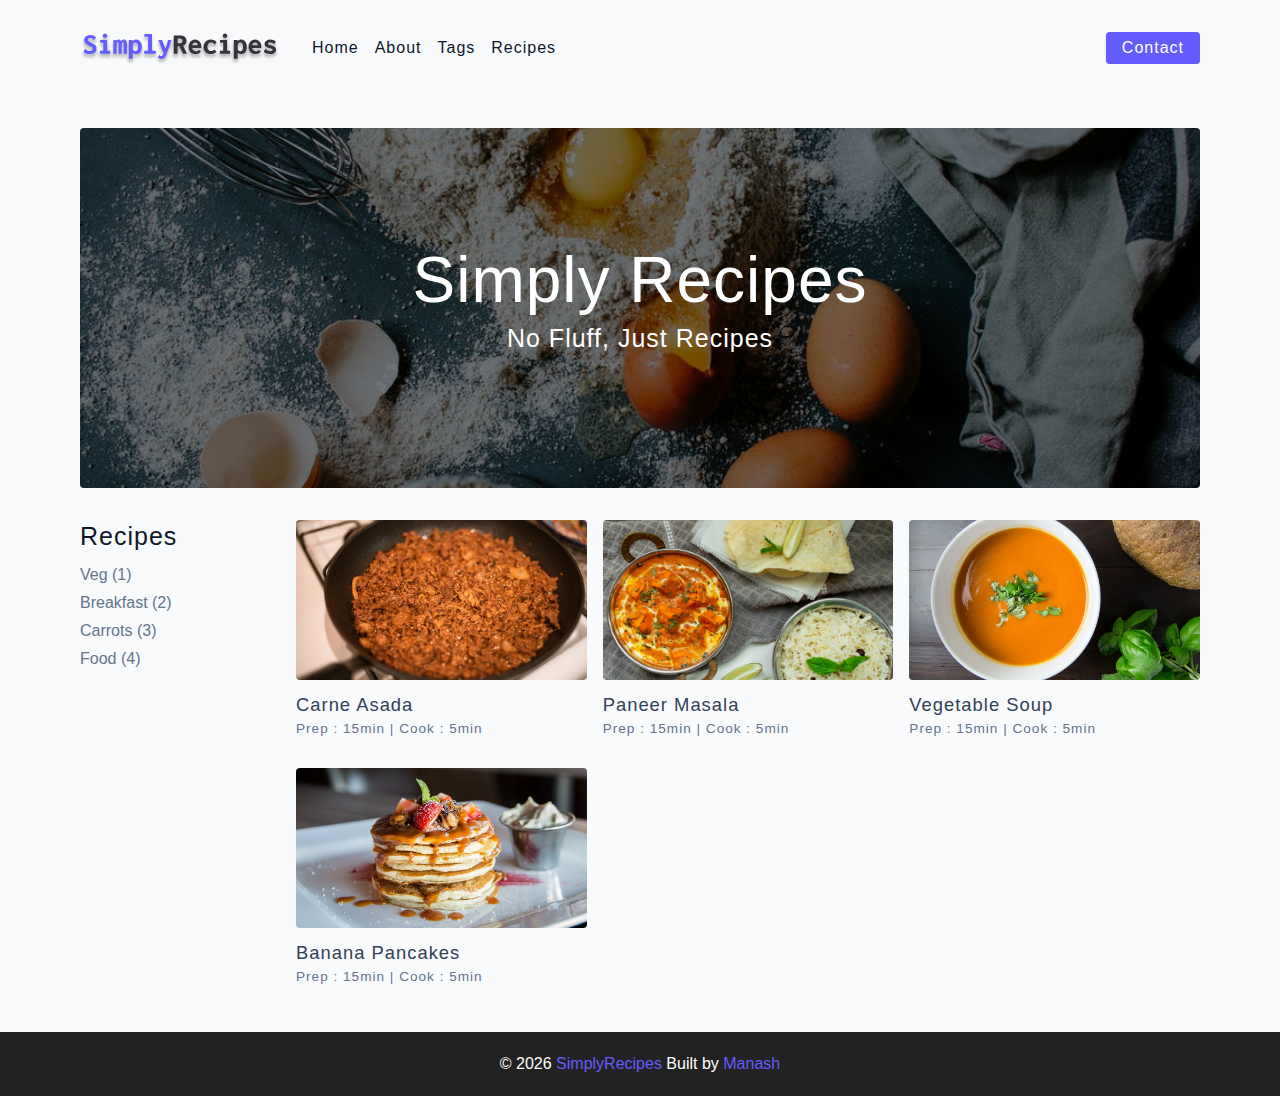
<file: index.html>
<!DOCTYPE html>
<html lang="en">
  <head>
    <meta charset="UTF-8" />
    <meta http-equiv="X-UA-Compatible" content="IE=edge" />
    <meta name="viewport" content="width=device-width, initial-scale=1.0" />
    <title>Simply Recipes || Final</title>
    <!-- favicon -->
    <link rel="shortcut icon" href="./assets/favicon.ico" type="image/x-icon" />
    <!-- normalize -->
    <link rel="stylesheet" href="./css/normalize.css" />
    <!-- font-awesome -->
    <link
      rel="stylesheet"
      href="https://cdnjs.cloudflare.com/ajax/libs/font-awesome/5.14.0/css/all.min.css"
    />
    <!-- main css -->
    <link rel="stylesheet" href="./css/main.css" />
  </head>
  <body>
    <!-- nav  -->
    <nav class="navbar">
      <div class="nav-center">
        <div class="nav-header">
          <a href="index.html" class="nav-logo">
            <img src="./assets/logo.svg" alt="simply recipes" />
          </a>
          <button class="nav-btn btn">
            <i class="fas fa-align-justify"></i>
          </button>
        </div>
        <div class="nav-links">
          <a href="index.html" class="nav-link"> home </a>
          <a href="about.html" class="nav-link"> about </a>
          <a href="tags.html" class="nav-link"> tags </a>
          <a href="recipes.html" class="nav-link"> recipes </a>

          <div class="nav-link contact-link">
            <a href="contact.html" class="btn"> contact </a>
          </div>
        </div>
      </div>
    </nav>
    <!-- end of nav -->
    <!-- main -->
    <main class="page">
      <!-- header -->
      <header class="hero">
        <div class="hero-container">
          <div class="hero-text">
            <h1>simply recipes</h1>
            <h4>no fluff, just recipes</h4>
          </div>
        </div>
      </header>
      <!-- end of header -->
      <section class="recipes-container">
        <!-- tag container -->
        <div class="tags-container">
          <h4>recipes</h4>
          <div class="tags-list">
            <a href="tag-template.html">Veg (1)</a>
            <a href="tag-template.html">Breakfast (2)</a>
            <a href="tag-template.html">Carrots (3)</a>
            <a href="tag-template.html">Food (4)</a>
          </div>
        </div>
        <!-- end of tag container -->
        <!-- recipes list -->
        <div class="recipes-list">
          <!-- single recipe -->
          <a href="single-recipe.html" class="recipe">
            <img
              src="./assets/recipes/recipe-1.jpeg"
              class="img recipe-img"
              alt=""
            />
            <h5>Carne Asada</h5>
            <p>Prep : 15min | Cook : 5min</p>
          </a>
          <!-- end of single recipe -->
          <!-- single recipe -->
          <a href="single-recipe.html" class="recipe">
            <img
              src="./assets/recipes/recipe-2.jpg"
              class="img recipe-img"
              alt=""
            />
            <h5>Paneer Masala</h5>
            <p>Prep : 15min | Cook : 5min</p>
          </a>
          <!-- end of single recipe -->
          <!-- single recipe -->
          <a href="single-recipe.html" class="recipe">
            <img
              src="./assets/recipes/recipe-3.jpeg"
              class="img recipe-img"
              alt=""
            />
            <h5>Vegetable Soup</h5>
            <p>Prep : 15min | Cook : 5min</p>
          </a>
          <!-- end of single recipe -->
          <!-- single recipe -->
          <a href="single-recipe.html" class="recipe">
            <img
              src="./assets/recipes/recipe-4.jpeg"
              class="img recipe-img"
              alt=""
            />
            <h5>Banana Pancakes</h5>
            <p>Prep : 15min | Cook : 5min</p>
          </a>
          <!-- end of single recipe -->
        </div>
        <!-- end of recipes list -->
      </section>
    </main>
    <!-- end of main -->
    <!-- footer -->
    <footer class="page-footer">
        <p>
          &copy; <span id="date"></span>
          <span class="footer-logo">SimplyRecipes</span> Built by
          <a href="https://www.linkedin.com/in/manash-s-03a178252/">Manash</a>
        </p>
      </footer>
      <script src="./js/app.js"></script>
    </body>
  </html>
</file>
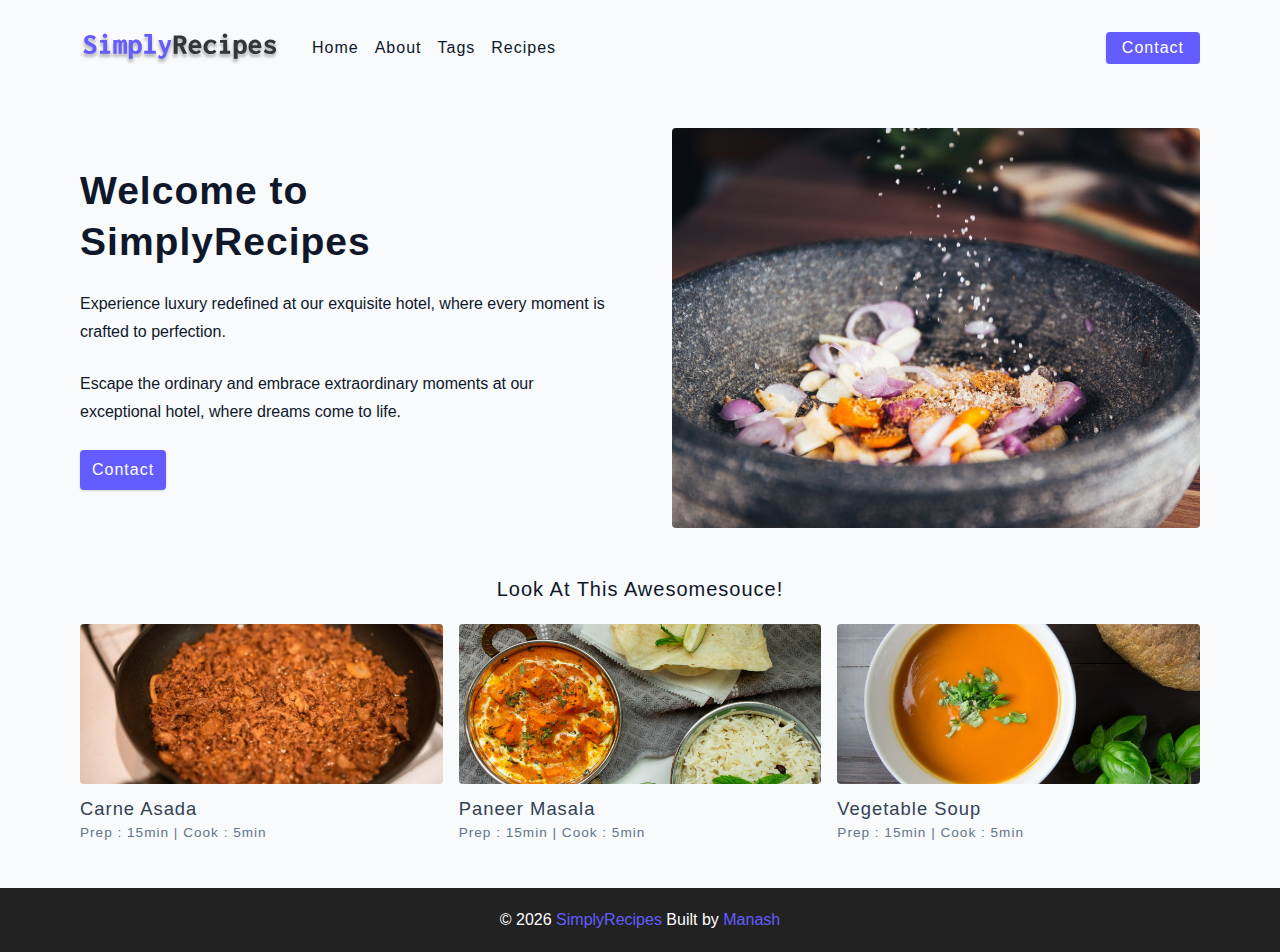
<file: about.html>
<!DOCTYPE html>
<html lang="en">
  <head>
    <meta charset="UTF-8" />
    <meta http-equiv="X-UA-Compatible" content="IE=edge" />
    <meta name="viewport" content="width=device-width, initial-scale=1.0" />
    <title>About || Final</title>
   
    <link rel="shortcut icon" href="./assets/favicon.ico" type="image/x-icon" />
    
    <link rel="stylesheet" href="./css/normalize.css" />
   
    <link
      rel="stylesheet"
      href="https://cdnjs.cloudflare.com/ajax/libs/font-awesome/5.14.0/css/all.min.css"
    />
   
    <link rel="stylesheet" href="./css/main.css" />
  </head>
  <body>
 
    <nav class="navbar">
      <div class="nav-center">
        <div class="nav-header">
          <a href="index.html" class="nav-logo">
            <img src="./assets/logo.svg" alt="simply recipes" />
          </a>
          <button class="nav-btn btn">
            <i class="fas fa-align-justify"></i>
          </button>
        </div>
        <div class="nav-links">
          <a href="index.html" class="nav-link"> home </a>
          <a href="about.html" class="nav-link"> about </a>
          <a href="tags.html" class="nav-link"> tags </a>
          <a href="recipes.html" class="nav-link"> recipes </a>

          <div class="nav-link contact-link">
            <a href="contact.html" class="btn"> contact </a>
          </div>
        </div>
      </div>
    </nav>
   
    <main class="page">
      <section class="about-page">
        <article>
          <h2>Welcome to SimplyRecipes</h2>
          <p>
            Experience luxury redefined at our exquisite hotel, where every moment is crafted to perfection.
          </p>
          <p>
            Escape the ordinary and embrace extraordinary moments at our exceptional hotel, where dreams come to life.
          </p>
          <a href="contact.html" class="btn"> contact </a>
        </article>
       
        <img
          src="./assets/about.jpeg"
          alt="Person Pouring Salt in Bowl"
          class="img about-img"
        />
      </section>
      <section class="featured-recipes">
        <h5 class="featured-title">Look At This Awesomesouce!</h5>
        <div class="recipes-list">
         
          <a href="single-recipe.html" class="recipe">
            <img
              src="./assets/recipes/recipe-1.jpeg"
              class="img recipe-img"
              alt=""
            />
            <h5>Carne Asada</h5>
            <p>Prep : 15min | Cook : 5min</p>
          </a>
          
          <a href="single-recipe.html" class="recipe">
            <img
              src="./assets/recipes/recipe-2.jpg"
              class="img recipe-img"
              alt=""
            />
            <h5>Paneer Masala</h5>
            <p>Prep : 15min | Cook : 5min</p>
          </a>
         
          <a href="single-recipe.html" class="recipe">
            <img
              src="./assets/recipes/recipe-3.jpeg"
              class="img recipe-img"
              alt=""
            />
            <h5>Vegetable Soup</h5>
            <p>Prep : 15min | Cook : 5min</p>
          </a>
        
        </div>
      </section>
    </main>
   
    <footer class="page-footer">
      <p>
        &copy; <span id="date"></span>
        <span class="footer-logo">SimplyRecipes</span> Built by
        <a href="https://www.linkedin.com/in/manash-s-03a178252/">Manash</a>
      </p>
    </footer>
    <script src="./js/app.js"></script>
  </body>
</html>
</file>
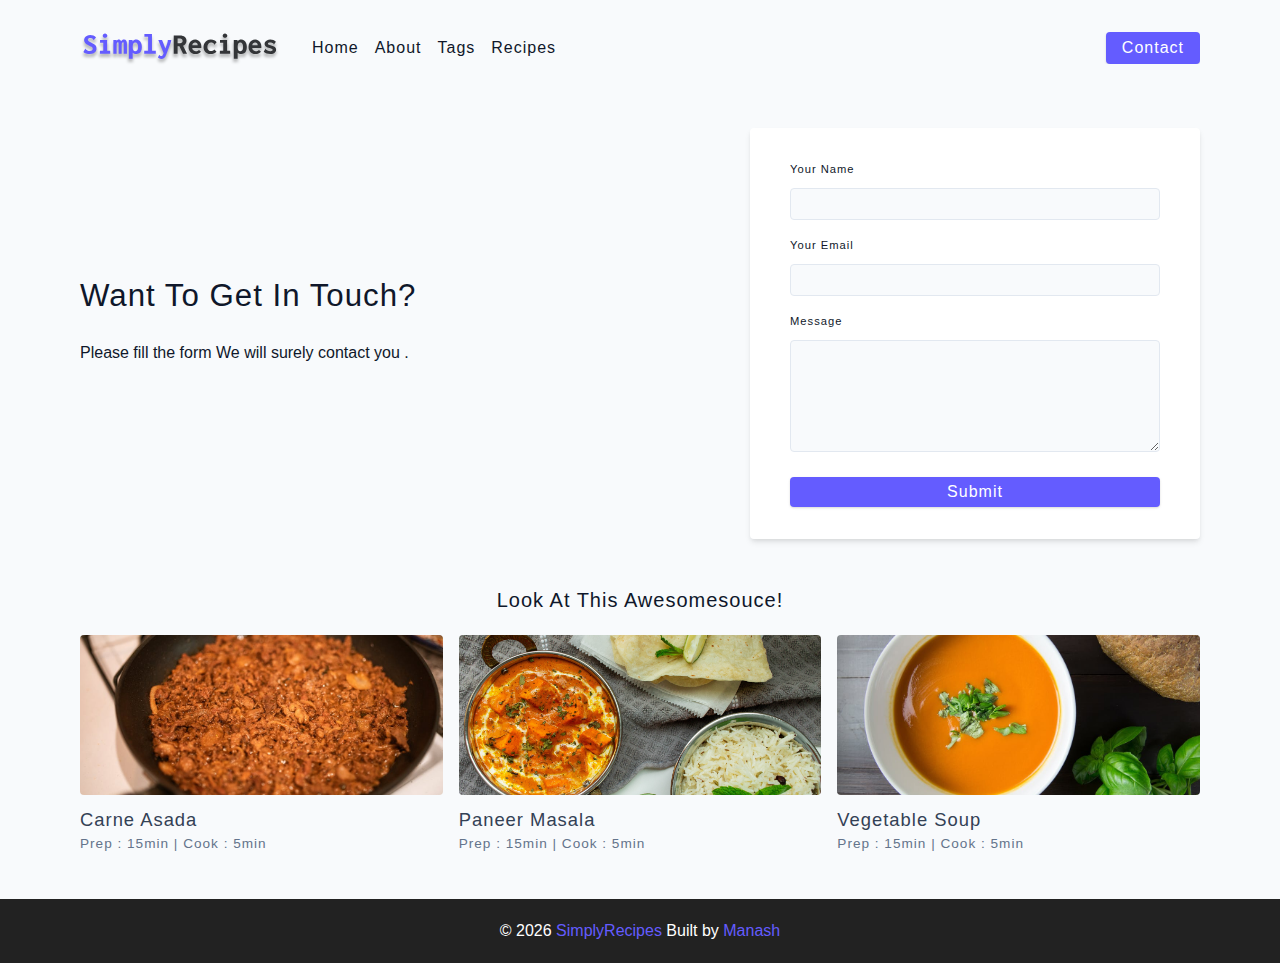
<file: contact.html>
<!DOCTYPE html>
<html lang="en">
  <head>
    <meta charset="UTF-8" />
    <meta http-equiv="X-UA-Compatible" content="IE=edge" />
    <meta name="viewport" content="width=device-width, initial-scale=1.0" />
    <title>Contact || Final</title>
    <!-- favicon -->
    <link rel="shortcut icon" href="./assets/favicon.ico" type="image/x-icon" />
    <!-- normalize -->
    <link rel="stylesheet" href="./css/normalize.css" />
    <!-- font-awesome -->
    <link
      rel="stylesheet"
      href="https://cdnjs.cloudflare.com/ajax/libs/font-awesome/5.14.0/css/all.min.css"
    />
    <!-- main css -->
    <link rel="stylesheet" href="./css/main.css" />
  </head>
  <body>
    <!-- nav  -->
    <nav class="navbar">
      <div class="nav-center">
        <div class="nav-header">
          <a href="index.html" class="nav-logo">
            <img src="./assets/logo.svg" alt="simply recipes" />
          </a>
          <button class="nav-btn btn">
            <i class="fas fa-align-justify"></i>
          </button>
        </div>
        <div class="nav-links">
          <a href="index.html" class="nav-link"> home </a>
          <a href="about.html" class="nav-link"> about </a>
          <a href="tags.html" class="nav-link"> tags </a>
          <a href="recipes.html" class="nav-link"> recipes </a>

          <div class="nav-link contact-link">
            <a href="contact.html" class="btn"> contact </a>
          </div>
        </div>
      </div>
    </nav>
   
    <main class="page">
     <section class="contact-container">
          <article class="contact-info">
            <h3>Want To Get In Touch?</h3>
            <p>
              Please fill the form We will  surely contact you .
            </p>
            
          </article>
          <article>
            <form class="form contact-form">
              <div class="form-row">
                <label html="name" class="form-label">your name</label>
                <input type="text" name="name" id="name" class="form-input" />
              </div>
              <div class="form-row">
                <label html="email" class="form-label">your email</label>
                <input type="text" name="email" id="email" class="form-input" />
              </div>
              <div class="form-row">
                <label html="message" class="form-label">message</label>
                <textarea name="message" id="message" class="form-textarea"></textarea>
              </div>
              <button type="submit" class="btn btn-block">
                submit
              </button>
            </form>
          </article>
        </section>
     
       <section class="featured-recipes">
        <h5 class="featured-title">Look At This Awesomesouce!</h5>
        <div class="recipes-list">
         
          <a href="single-recipe.html" class="recipe">
            <img
              src="./assets/recipes/recipe-1.jpeg"
              class="img recipe-img"
              alt=""
            />
            <h5>Carne Asada</h5>
            <p>Prep : 15min | Cook : 5min</p>
          </a>
         
          <a href="single-recipe.html" class="recipe">
            <img
              src="./assets/recipes/recipe-2.jpg"
              class="img recipe-img"
              alt=""
            />
            <h5>Paneer Masala</h5>
            <p>Prep : 15min | Cook : 5min</p>
          </a>
        
          <a href="single-recipe.html" class="recipe">
            <img
              src="./assets/recipes/recipe-3.jpeg"
              class="img recipe-img"
              alt=""
            />
            <h5>Vegetable Soup</h5>
            <p>Prep : 15min | Cook : 5min</p>
          </a>
       
        </div>
      </section>
    </main>

    <footer class="page-footer">
      <p>
        &copy; <span id="date"></span>
        <span class="footer-logo">SimplyRecipes</span> Built by
        <a href="https://www.linkedin.com/in/manash-s-03a178252/">Manash</a>
      </p>
    </footer>
    <script src="./js/app.js"></script>
  </body>
</html>
</file>
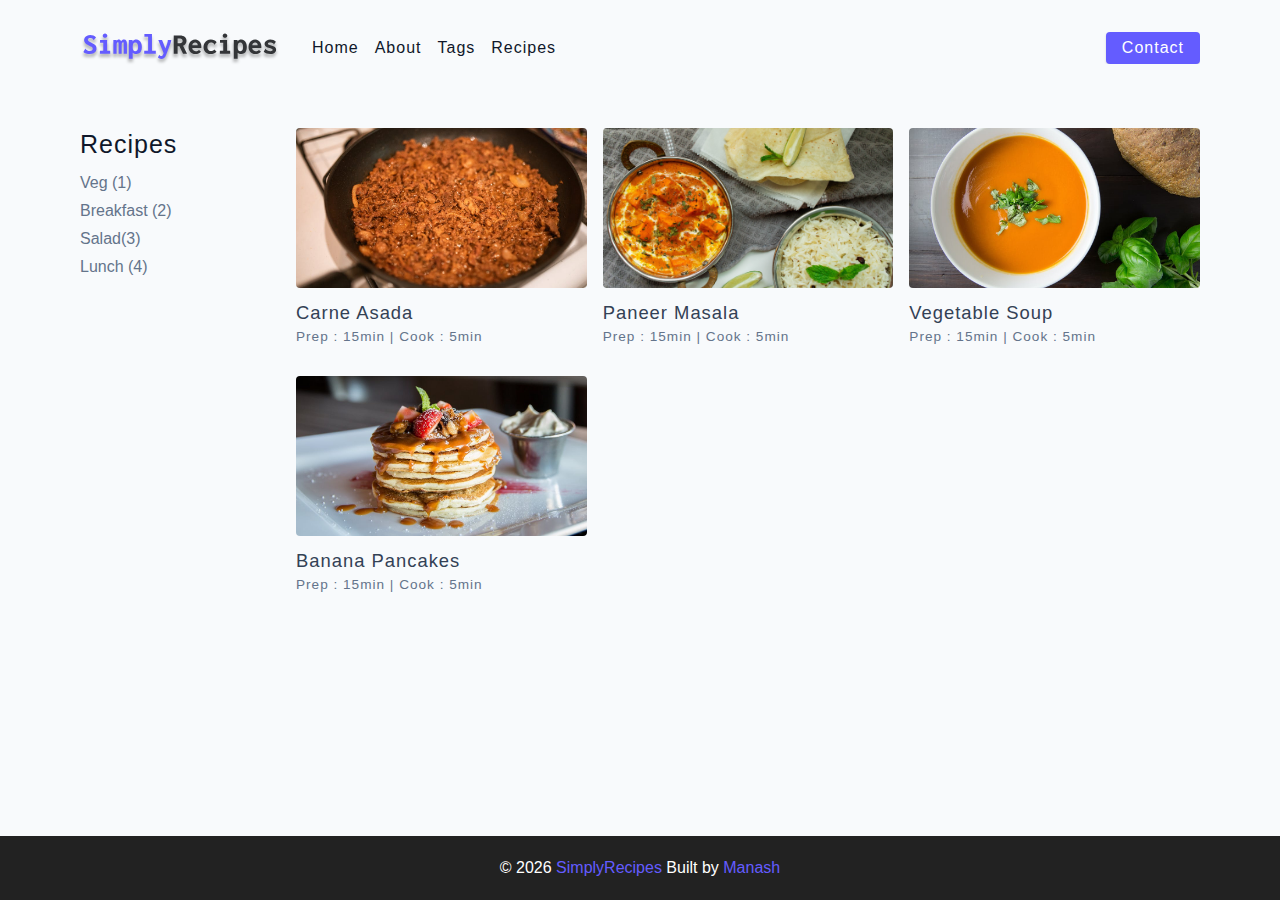
<file: recipes.html>
<!DOCTYPE html>
<html lang="en">
  <head>
    <meta charset="UTF-8" />
    <meta http-equiv="X-UA-Compatible" content="IE=edge" />
    <meta name="viewport" content="width=device-width, initial-scale=1.0" />
    <title>Recipes || Final</title>
    <!-- favicon -->
    <link rel="shortcut icon" href="./assets/favicon.ico" type="image/x-icon" />
    <!-- normalize -->
    <link rel="stylesheet" href="./css/normalize.css" />
    <!-- font-awesome -->
    <link
      rel="stylesheet"
      href="https://cdnjs.cloudflare.com/ajax/libs/font-awesome/5.14.0/css/all.min.css"
    />
    <!-- main css -->
    <link rel="stylesheet" href="./css/main.css" />
  </head>
  <body>
    <!-- nav  -->
    <nav class="navbar">
      <div class="nav-center">
        <div class="nav-header">
          <a href="index.html" class="nav-logo">
            <img src="./assets/logo.svg" alt="simply recipes" />
          </a>
          <button class="nav-btn btn">
            <i class="fas fa-align-justify"></i>
          </button>
        </div>
        <div class="nav-links">
          <a href="index.html" class="nav-link"> home </a>
          <a href="about.html" class="nav-link"> about </a>
          <a href="tags.html" class="nav-link"> tags </a>
          <a href="recipes.html" class="nav-link"> recipes </a>

          <div class="nav-link contact-link">
            <a href="contact.html" class="btn"> contact </a>
          </div>
        </div>
      </div>
    </nav>
    <!-- end of nav -->
    <!-- main -->
    <main class="page">
      <section class="recipes-container">
        <!-- tag container -->
        <div class="tags-container">
          <h4>recipes</h4>
          <div class="tags-list">
            <a href="tag-template.html">Veg (1)</a>
            <a href="tag-template.html">Breakfast (2)</a>
            <a href="tag-template.html">Salad(3)</a>
            <a href="tag-template.html">Lunch (4)</a>
          </div>
        </div>
        <!-- end of tag container -->
        <!-- recipes list -->
        <div class="recipes-list">
          <!-- single recipe -->
          <a href="single-recipe.html" class="recipe">
            <img
              src="./assets/recipes/recipe-1.jpeg"
              class="img recipe-img"
              alt=""
            />
            <h5>Carne Asada</h5>
            <p>Prep : 15min | Cook : 5min</p>
          </a>
          <!-- end of single recipe -->
          <!-- single recipe -->
          <a href="single-recipe.html" class="recipe">
            <img
              src="./assets/recipes/recipe-2.jpg"
              class="img recipe-img"
              alt=""
            />
            <h5>Paneer Masala</h5>
            <p>Prep : 15min | Cook : 5min</p>
          </a>
          <!-- end of single recipe -->
          <!-- single recipe -->
          <a href="single-recipe.html" class="recipe">
            <img
              src="./assets/recipes/recipe-3.jpeg"
              class="img recipe-img"
              alt=""
            />
            <h5>Vegetable Soup</h5>
            <p>Prep : 15min | Cook : 5min</p>
          </a>
          <!-- end of single recipe -->
          <!-- single recipe -->
          <a href="single-recipe.html" class="recipe">
            <img
              src="./assets/recipes/recipe-4.jpeg"
              class="img recipe-img"
              alt=""
            />
            <h5>Banana Pancakes</h5>
            <p>Prep : 15min | Cook : 5min</p>
          </a>
          <!-- end of single recipe -->
        </div>
      </section>
    </main>
    <!-- end of main -->
    <!-- footer -->
    <footer class="page-footer">
        <p>
          &copy; <span id="date"></span>
          <span class="footer-logo">SimplyRecipes</span> Built by
          <a href="https://www.linkedin.com/in/manash-s-03a178252/">Manash</a>
        </p>
      </footer>
      <script src="./js/app.js"></script>
    </body>
  </html>
</file>
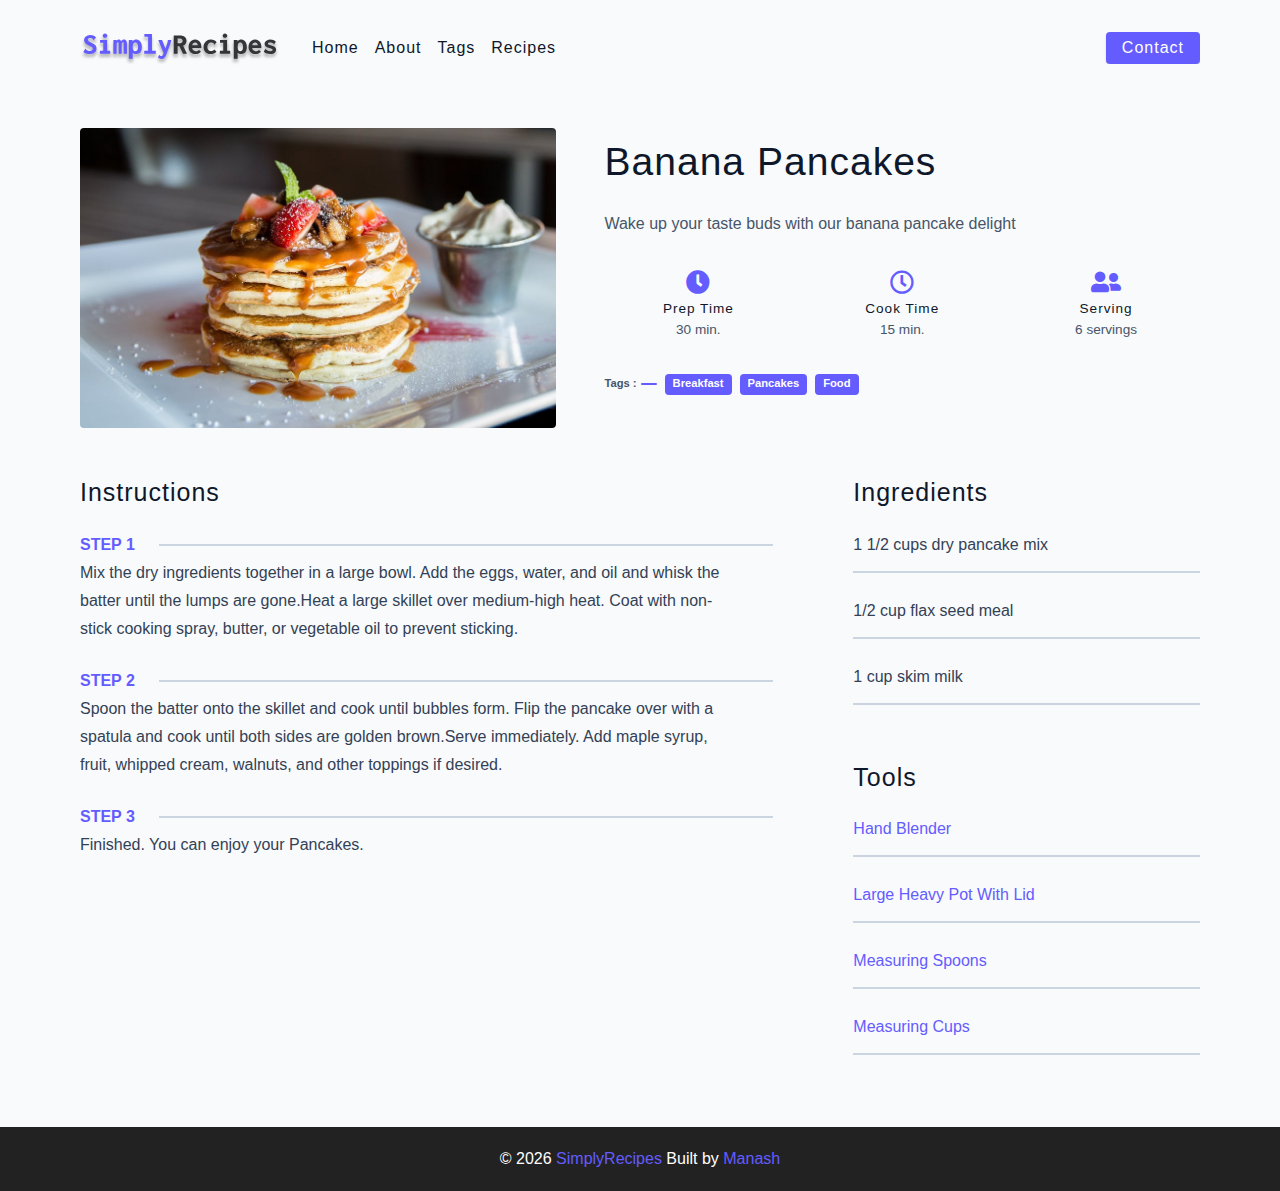
<file: single-recipe.html>
<!DOCTYPE html>
<html lang="en">

<head>
    <meta charset="UTF-8" />
    <meta http-equiv="X-UA-Compatible" content="IE=edge" />
    <meta name="viewport" content="width=device-width, initial-scale=1.0" />
    <title>Single Recipe || Final</title>
    <!-- favicon -->
    <link rel="shortcut icon" href="./assets/favicon.ico" type="image/x-icon" />
    <!-- normalize -->
    <link rel="stylesheet" href="./css/normalize.css" />
    <!-- font-awesome -->
    <link rel="stylesheet" href="https://cdnjs.cloudflare.com/ajax/libs/font-awesome/5.14.0/css/all.min.css" />
    <!-- main css -->
    <link rel="stylesheet" href="./css/main.css" />
</head>

<body>
    <!-- nav  -->
    <nav class="navbar">
        <div class="nav-center">
            <div class="nav-header">
                <a href="index.html" class="nav-logo">
                    <img src="./assets/logo.svg" alt="simply recipes" />
                </a>
                <button class="nav-btn btn">
                    <i class="fas fa-align-justify"></i>
                </button>
            </div>
            <div class="nav-links">
                <a href="index.html" class="nav-link"> home </a>
                <a href="about.html" class="nav-link"> about </a>
                <a href="tags.html" class="nav-link"> tags </a>
                <a href="recipes.html" class="nav-link"> recipes </a>

                <div class="nav-link contact-link">
                    <a href="contact.html" class="btn"> contact </a>
                </div>
            </div>
        </div>
    </nav>
    <!-- end of nav -->
    <main class="page">
        <div class="recipe-page">
            <section class="recipe-hero">
                <img src="./assets/recipes/recipe-4.jpeg" class="img recipe-hero-img" />
                <article class="recipe-info">
                    <h2>Banana Pancakes</h2>
                    <p>
                        Wake up your taste buds with our banana pancake delight
                    </p>
                    <div class="recipe-icons">
                        <article>
                            <i class="fas fa-clock"></i>
                            <h5>prep time</h5>
                            <p>30 min.</p>
                        </article>
                        <article>
                            <i class="far fa-clock"></i>
                            <h5>cook time</h5>
                            <p>15 min.</p>
                        </article>
                        <article>
                            <i class="fas fa-user-friends"></i>
                            <h5>serving</h5>
                            <p>6 servings</p>
                        </article>
                    </div>
                    <p class="recipe-tags">
                        Tags : <a href="tag-template.html"></a>
                        <a href="tag-template.html">breakfast</a>
                        <a href="tag-template.html">pancakes</a>
                        <a href="tag-template.html">food</a>
                    </p>
                </article>
            </section>
            <!-- content -->
            <section class="recipe-content">
                <article>
                    <h4>instructions</h4>
                    <!-- single instruction -->
                    <div class="single-instruction">
                        <header>
                            <p>step 1</p>
                            <div></div>
                        </header>
                        <p>
                            Mix the dry ingredients together in a large bowl. Add the eggs, water, and oil and whisk the
                            batter until the lumps are gone.Heat a large skillet over medium-high heat. Coat with
                            non-stick cooking spray, butter, or vegetable oil to prevent sticking.
                        </p>
                    </div>
                    <!-- end of single instruction -->
                    <!-- single instruction -->
                    <div class="single-instruction">
                        <header>
                            <p>step 2</p>
                            <div></div>
                        </header>
                        <p>
                            Spoon the batter onto the skillet and cook until bubbles form. Flip the pancake over with a
                            spatula and cook until both sides are golden brown.Serve immediately. Add maple syrup,
                            fruit, whipped cream, walnuts, and other toppings if desired.
                        </p>
                    </div>
                    <!-- end of single instruction -->
                    <!-- single instruction -->
                    <div class="single-instruction">
                        <header>
                            <p>step 3</p>
                            <div></div>
                        </header>
                        <p>
                            
Finished. You can enjoy your Pancakes.
                    </div>
                    <!-- end of single instruction -->
                </article>
                <article class="second-column">
                    <div>
                        <h4>ingredients</h4>
                        <p class="single-ingredient">1 1/2 cups dry pancake mix</p>
                        <p class="single-ingredient">1/2 cup flax seed meal</p>
                        <p class="single-ingredient">1 cup skim milk</p>
                    </div>
                    <div>
                        <h4>tools</h4>
                        <p class="single-tool">Hand Blender</p>
                        <p class="single-tool">Large Heavy Pot With Lid</p>
                        <p class="single-tool">Measuring Spoons</p>
                        <p class="single-tool">Measuring Cups</p>
                    </div>
                </article>
            </section>
        </div>
    </main>
    <!-- footer -->
    <footer class="page-footer">
        <p>
            &copy; <span id="date"></span>
            <span class="footer-logo">SimplyRecipes</span> Built by
            <a href="https://www.linkedin.com/in/manash-s-03a178252/">Manash</a>
        </p>
    </footer>
    <script src="./js/app.js"></script>
</body>

</html>
</file>
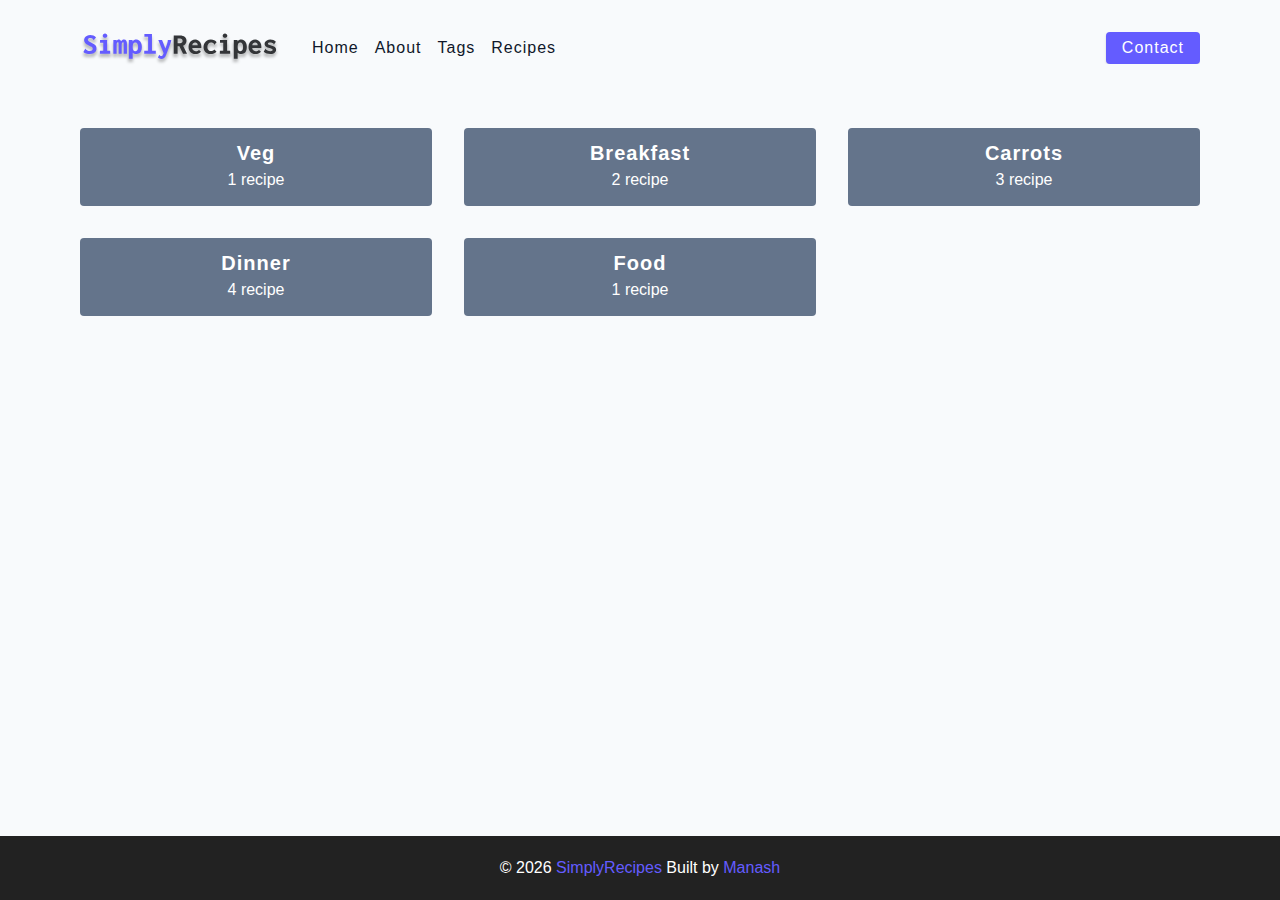
<file: tags.html>
<!DOCTYPE html>
<html lang="en">
  <head>
    <meta charset="UTF-8" />
    <meta http-equiv="X-UA-Compatible" content="IE=edge" />
    <meta name="viewport" content="width=device-width, initial-scale=1.0" />
    <title>Tags || Final</title>
    <!-- favicon -->
    <link rel="shortcut icon" href="./assets/favicon.ico" type="image/x-icon" />
    <!-- normalize -->
    <link rel="stylesheet" href="./css/normalize.css" />
    <!-- font-awesome -->
    <link
      rel="stylesheet"
      href="https://cdnjs.cloudflare.com/ajax/libs/font-awesome/5.14.0/css/all.min.css"
    />
    <!-- main css -->
    <link rel="stylesheet" href="./css/main.css" />
  </head>
  <body>
    <!-- nav  -->
    <nav class="navbar">
      <div class="nav-center">
        <div class="nav-header">
          <a href="index.html" class="nav-logo">
            <img src="./assets/logo.svg" alt="simply recipes" />
          </a>
          <button class="nav-btn btn">
            <i class="fas fa-align-justify"></i>
          </button>
        </div>
        <div class="nav-links">
          <a href="index.html" class="nav-link"> home </a>
          <a href="about.html" class="nav-link"> about </a>
          <a href="tags.html" class="nav-link"> tags </a>
          <a href="recipes.html" class="nav-link"> recipes </a>

          <div class="nav-link contact-link">
            <a href="contact.html" class="btn"> contact </a>
          </div>
        </div>
      </div>
    </nav>
    <!-- end of nav -->
    <main class="page">
         <section class="tags-wrapper">
          <!-- single tag -->
              <a href="tag-template.html" class="tag">
                <h5>Veg</h5>
                <p>1 recipe</p>
              </a>
            <!-- end of single tag -->
          <!-- single tag -->
              <a href="tag-template.html" class="tag">
                <h5>breakfast</h5>
                <p>2 recipe</p>
              </a>
            <!-- end of single tag -->
          <!-- single tag -->
              <a href="tag-template.html" class="tag">
                <h5>carrots</h5>
                <p>3 recipe</p>
              </a>
            <!-- end of single tag -->
          <!-- single tag -->
              <a href="tag-template.html" class="tag">
           
             <h5>dinner</h5>
                <p>4 recipe</p>
              </a>
            <!-- end of single tag -->
          <!-- single tag -->
              <a href="tag-template.html" class="tag">
                <h5>food</h5>
                <p>1 recipe</p>
              </a>
            <!-- end of single tag -->
        </section>
    </main>
    <!-- footer -->
    <!-- footer -->
    <footer class="page-footer">
        <p>
            &copy; <span id="date"></span>
            <span class="footer-logo">SimplyRecipes</span> Built by
            <a href="https://www.linkedin.com/in/manash-s-03a178252/">Manash</a>
        </p>
    </footer>
    <script src="./js/app.js"></script>
</body>

</html>
</file>
<file: css/main.css>
*,
::after,
::before {
  box-sizing: border-box;
}


@import url('https://fonts.googleapis.com/css2?family=Roboto:wght@400;500;600&family=Montserrat&display=swap');
html {
  font-size: 100%;
} 

:root {
  
  --primary-100: #e2e0ff;
  --primary-200: #c1beff;
  --primary-300: #a29dff;
  --primary-400: #837dff;
  --primary-500: #645cff;
  --primary-600: #504acc;
  --primary-700: #3c3799;
  --primary-800: #282566;
  --primary-900: #141233;

  
  --grey-50: #f8fafc;
  --grey-100: #f1f5f9;
  --grey-200: #e2e8f0;
  --grey-300: #cbd5e1;
  --grey-400: #94a3b8;
  --grey-500: #64748b;
  --grey-600: #475569;
  --grey-700: #334155;
  --grey-800: #1e293b;
  --grey-900: #0f172a;
  
  --black: #222;
  --white: #fff;
  --red-light: #f8d7da;
  --red-dark: #842029;
  --green-light: #d1e7dd;
  --green-dark: #0f5132;

  --headingFont: 'Roboto', sans-serif;
  --bodyFont: 'Nunito', sans-serif;
  --smallText: 0.7em;
 
  --backgroundColor: var(--grey-50);
  --textColor: var(--grey-900);
  --borderRadius: 0.25rem;
  --letterSpacing: 1px;
  --transition: 0.3s ease-in-out all;
  --max-width: 1120px;
  --fixed-width: 600px;

 
  --shadow-1: 0 1px 3px 0 rgba(0, 0, 0, 0.1), 0 1px 2px 0 rgba(0, 0, 0, 0.06);
  --shadow-2: 0 4px 6px -1px rgba(0, 0, 0, 0.1),
    0 2px 4px -1px rgba(0, 0, 0, 0.06);
  --shadow-3: 0 10px 15px -3px rgba(0, 0, 0, 0.1),
    0 4px 6px -2px rgba(0, 0, 0, 0.05);
  --shadow-4: 0 20px 25px -5px rgba(0, 0, 0, 0.1),
    0 10px 10px -5px rgba(0, 0, 0, 0.04);
}

body {
  background: var(--backgroundColor);
  font-family: var(--bodyFont);
  font-weight: 400;
  line-height: 1.75;
  color: var(--textColor);
}

p {
  margin-top: 0;
  margin-bottom: 1.5rem;
  max-width: 40em;
}

h1,
h2,
h3,
h4,
h5 {
  margin: 0;
  margin-bottom: 1.38rem;
  font-family: var(--headingFont);
  font-weight: 400;
  line-height: 1.3;
  text-transform: capitalize;
  letter-spacing: var(--letterSpacing);
}

h1 {
  margin-top: 0;
  font-size: 3.052rem;
}

h2 {
  font-size: 2.441rem;
}

h3 {
  font-size: 1.953rem;
}

h4 {
  font-size: 1.563rem;
}

h5 {
  font-size: 1.25rem;
}

small,
.text-small {
  font-size: var(--smallText);
}

a {
  text-decoration: none;
}
ul {
  list-style-type: none;
  padding: 0;
}

.img {
  width: 100%;
  display: block;
  object-fit: cover;
}


.btn {
  cursor: pointer;
  color: var(--white);
  background: var(--primary-500);
  border: transparent;
  border-radius: var(--borderRadius);
  letter-spacing: var(--letterSpacing);
  padding: 0.375rem 0.75rem;
  box-shadow: var(--shadow-1);
  transition: var(--transtion);
  text-transform: capitalize;
  display: inline-block;
}
.btn:hover {
  background: var(--primary-700);
  box-shadow: var(--shadow-3);
}
.btn-hipster {
  color: var(--primary-500);
  background: var(--primary-200);
}
.btn-hipster:hover {
  color: var(--primary-200);
  background: var(--primary-700);
}
.btn-block {
  width: 100%;
}


.alert {
  padding: 0.375rem 0.75rem;
  margin-bottom: 1rem;
  border-color: transparent;
  border-radius: var(--borderRadius);
}

.alert-danger {
  color: var(--red-dark);
  background: var(--red-light);
}
.alert-success {
  color: var(--green-dark);
  background: var(--green-light);
}


.form {
  width: 90vw;
  max-width: var(--fixed-width);
  background: var(--white);
  border-radius: var(--borderRadius);
  box-shadow: var(--shadow-2);
  padding: 2rem 2.5rem;
  margin: 3rem auto;
}
.form-label {
  display: block;
  font-size: var(--smallText);
  margin-bottom: 0.5rem;
  text-transform: capitalize;
  letter-spacing: var(--letterSpacing);
}
.form-input,
.form-textarea {
  width: 100%;
  padding: 0.375rem 0.75rem;
  border-radius: var(--borderRadius);
  background: var(--backgroundColor);
  border: 1px solid var(--grey-200);
}

.form-row {
  margin-bottom: 1rem;
}

.form-textarea {
  height: 7rem;
}
::placeholder {
  font-family: inherit;
  color: var(--grey-400);
}
.form-alert {
  color: var(--red-dark);
  letter-spacing: var(--letterSpacing);
  text-transform: capitalize;
}
/* alert */

@keyframes spinner {
  to {
    transform: rotate(360deg);
  }
}

.loading {
  width: 6rem;
  height: 6rem;
  border: 5px solid var(--grey-400);
  border-radius: 50%;
  border-top-color: var(--primary-500);
  animation: spinner 0.6s linear infinite;
}
.loading {
  margin: 0 auto;
}
/* title */

.title {
  text-align: center;
}

.title-underline {
  background: var(--primary-500);
  width: 7rem;
  height: 0.25rem;
  margin: 0 auto;
  margin-top: -1rem;
}



.navbar {
  display: flex;
  align-items: center;
  justify-content: center;
}
.nav-center {
  width: 90vw;
  max-width: var(--max-width);
}
.nav-header {
  height: 6rem;
  display: flex;
  justify-content: space-between;
  align-items: center;
}
.nav-header img {
  width: 200px;
}
.nav-logo {
  display: flex;
  align-items: flex-end;
}

.nav-btn {
  padding: 0.15rem 0.75rem;
}
.nav-btn i {
  font-size: 1.25rem;
}
.nav-links {
  height: 0;
  overflow: hidden;
  display: flex;
  flex-direction: column;
  transition: var(--transition);
}
.show-links {
  height: 23.9375rem;
}

.nav-link {
  display: block;
  text-align: center;
  font-size: 1.25rem;
  text-transform: capitalize;
  color: var(--grey-900);
  letter-spacing: var(--letterSpacing);
  padding: 1rem 0;
  border-top: 1px solid var(--grey-500);
  transition: var(--transition);
}
.nav-link:hover {
  color: var(--primary-500);
}

.contact-link a {
  padding: 0.15rem 1rem;
}

@media screen and (min-width: 992px) {
  .navbar {
    height: 6rem;
  }
  .nav-center {
    display: flex;
    align-items: center;
  }
  .nav-header {
    padding: 0;
    margin-right: 2rem;
    height: auto;
  }

  .nav-btn {
    display: none;
  }
  .nav-links {
    height: auto !important;
    flex-direction: row;
    align-items: center;
    width: 100%;
  }
  .nav-link {
    padding: 0;
    border-top: none;
    margin-right: 1rem;
    font-size: 1rem;
  }
  .contact-link {
    margin-right: 0;
    margin-left: auto;
  }
}


.page {
  width: 90vw;
  max-width: var(--max-width);
  margin: 0 auto;
}
.page {
  padding-top: 2rem;
  min-height: calc(100vh - (6rem + 4rem));
}


.page-footer {
  text-align: center;
  height: 4rem;
  display: flex;
  align-items: center;
  justify-content: center;
  background: var(--black);
  color: var(--white);
}
.page-footer h5 {
  margin-top: 0;
  margin-bottom: 0;
}
.page-footer p {
  margin-bottom: 0;
}
.page-footer .footer-logo,
.page-footer a {
  color: var(--primary-500);
}



.hero {
  height: 40vh;
  position: relative;
  margin-bottom: 2rem;
  background: url('../assets/main.jpeg') center/cover no-repeat;
  border-radius: var(--borderRadius);
}
.hero-container {
  position: absolute;
  top: 0;
  left: 0;
  width: 100%;
  height: 100%;
  display: flex;
  align-items: center;
  justify-content: center;
  background: rgba(0, 0, 0, 0.4);
  border-radius: var(--borderRadius);
}
.hero-text {
  color: var(--white);
  text-align: center;
}

@media only screen and (min-width: 768px) {
  .hero-text h1 {
    font-size: 4rem;
    margin-bottom: 0;
  }
}




.recipes-container {
  display: grid;
  gap: 2rem 1rem;
}

.recipes-list {
  display: grid;
  gap: 2rem 1rem;
  padding-bottom: 3rem;
}
.tags-container {
  order: 1;
  display: flex;
  flex-direction: column;
  padding-bottom: 3rem;

}
.tags-container h4 {
  margin-bottom: 0.5rem;
  font-weight: 500;
}
.tags-list {
  display: grid;
  grid-template-columns: 1fr 1fr 1fr;
}
.tags-list a {
  text-transform: capitalize;
  display: block;
  color: var(--grey-500);
  transition: var(--transition);
}
.tags-list a:hover {
  color: var(--primary-500);
}
.recipe {
  display: block;
}
.recipe-img {
  height: 15rem;
  border-radius: var(--borderRadius);
  margin-bottom: 1rem;
}
.recipe h5 {
  margin-bottom: 0;
  margin-top: 0.25rem;
  line-height: 1;
  color: var(--grey-700);
}
.recipe p {
  margin-bottom: 0;
  line-height: 1;
  color: var(--grey-500);
  margin-top: 0.5rem;
  letter-spacing: var(--letterSpacing);
}
@media screen and (min-width: 576px) {
  .recipes-list {
    grid-template-columns: 1fr 1fr;
  }
  .recipe-img {
    height: 10rem;
  }
}

@media screen and (min-width: 992px) {
  .recipes-container {
    grid-template-columns: 200px 1fr;
    gap: 1rem;
  }
  .recipes-list {
    grid-template-columns: 1fr 1fr;
  }

  .recipe p {
    font-size: 0.85rem;
  }
  .tags-container {
    order: 0;
    
  }
  .tags-list {
    display: grid;
    grid-template-columns: 1fr;
  }
}

@media screen and (min-width: 1200px) {
  .recipe h5 {
    font-size: 1.15rem;
  }
  .recipes-list {
    grid-template-columns: 1fr 1fr 1fr;
  }
}


.error-page {
  text-align: center;
  padding-top: 5rem;
}
.error-page h1 {
  font-size: 9rem;
}


.about-page h2 {
  text-transform: none;
  font-weight: bold;
}
.about-page {
  display: grid;
  gap: 2rem 4rem;
  padding-bottom: 3rem;
}
.about-img {
  border-radius: var(--borderRadius);
  height: 300px;
}

@media screen and (min-width: 992px) {
  .about-page {
    grid-template-columns: 1fr 1fr;
    grid-template-rows: 400px;
    align-items: center;
  }
  .about-img {
    height: 100%;
  }
}

.featured-title {
  text-align: center;
}

.contact-form {
  width: 100%;
  margin: 0;
}
.contact-container {
  display: grid;
  gap: 2rem 3rem;
  padding-bottom: 3rem;
}
@media screen and (min-width: 992px) {
  .contact-container {
    grid-template-columns: 1fr 450px;
    align-items: center;
  }
}



.tags-wrapper {
  display: grid;
  gap: 2rem;
  padding-bottom: 3rem;
}
.tag {
  background: var(--grey-500);
  border-radius: var(--borderRadius);
  text-align: center;
  color: var(--white);
  transition: var(--transition);
  padding: 0.75rem 0;
}
.tag:hover {
  background: var(--primary-500);
}
.tag h5,
.tag p {
  margin-bottom: 0;
}
.tag h5 {
  font-weight: 600;
}
@media screen and (min-width: 576px) {
  .tags-wrapper {
    grid-template-columns: 1fr 1fr;
  }
}
@media screen and (min-width: 992px) {
  .tags-wrapper {
    grid-template-columns: 1fr 1fr 1fr;
  }
}



.recipe-hero {
  display: grid;
  gap: 3rem;
}

.recipe-hero-img {
  height: 300px;
  border-radius: var(--borderRadius);
}
.recipe-info p {
  color: var(--grey-600);
}
.recipe-icons {
  display: grid;
  grid-template-columns: repeat(3, 1fr);
  gap: 1rem;
  margin: 2rem 0;
  text-align: center;
}
.recipe-icons i {
  font-size: 1.5rem;
  color: var(--primary-500);
}
.recipe-icons h5,
.recipe-icons p {
  margin-bottom: 0;
  font-size: 0.85em;
}

.recipe-icons p {
  color: var(--grey-600);
}
.recipe-tags {
  display: flex;
  align-items: center;
  flex-wrap: wrap;
  font-size: 0.7em;
  font-weight: 600;
}
.recipe-tags a {
  background: var(--primary-500);
  border-radius: var(--borderRadius);
  color: var(--white);
  padding: 0.05rem 0.5rem;
  margin: 0 0.25rem;
  text-transform: capitalize;
}
@media screen and (min-width: 992px) {
  .recipe-hero {
    grid-template-columns: 4fr 5fr;
    align-items: center;
  }
}
.recipe-content {
  padding: 3rem 0;
  display: grid;
  gap: 2rem 5rem;
}
@media screen and (min-width: 992px) {
  .recipe-content {
    grid-template-columns: 2fr 1fr;
  }
}
.single-instruction header {
  display: grid;
  grid-template-columns: auto 1fr;
  gap: 1.5rem;
  align-items: center;
}
.single-instruction header p {
  text-transform: uppercase;
  font-weight: 600;
  color: var(--primary-500);
  margin-bottom: 0;
}
.single-instruction > p {
  color: var(--grey-700);
}

.single-instruction header div {
  height: 2px;
  background: var(--grey-300);
}

.second-column {
  display: grid;
  row-gap: 2rem;
}

.single-ingredient {
  border-bottom: 2px solid var(--grey-300);
  padding-bottom: 0.75rem;
  color: var(--grey-700);
}
.single-tool {
  border-bottom: 2px solid var(--grey-300);
  padding-bottom: 0.75rem;
  color: var(--primary-500);
  text-transform: capitalize;
}
</file>
